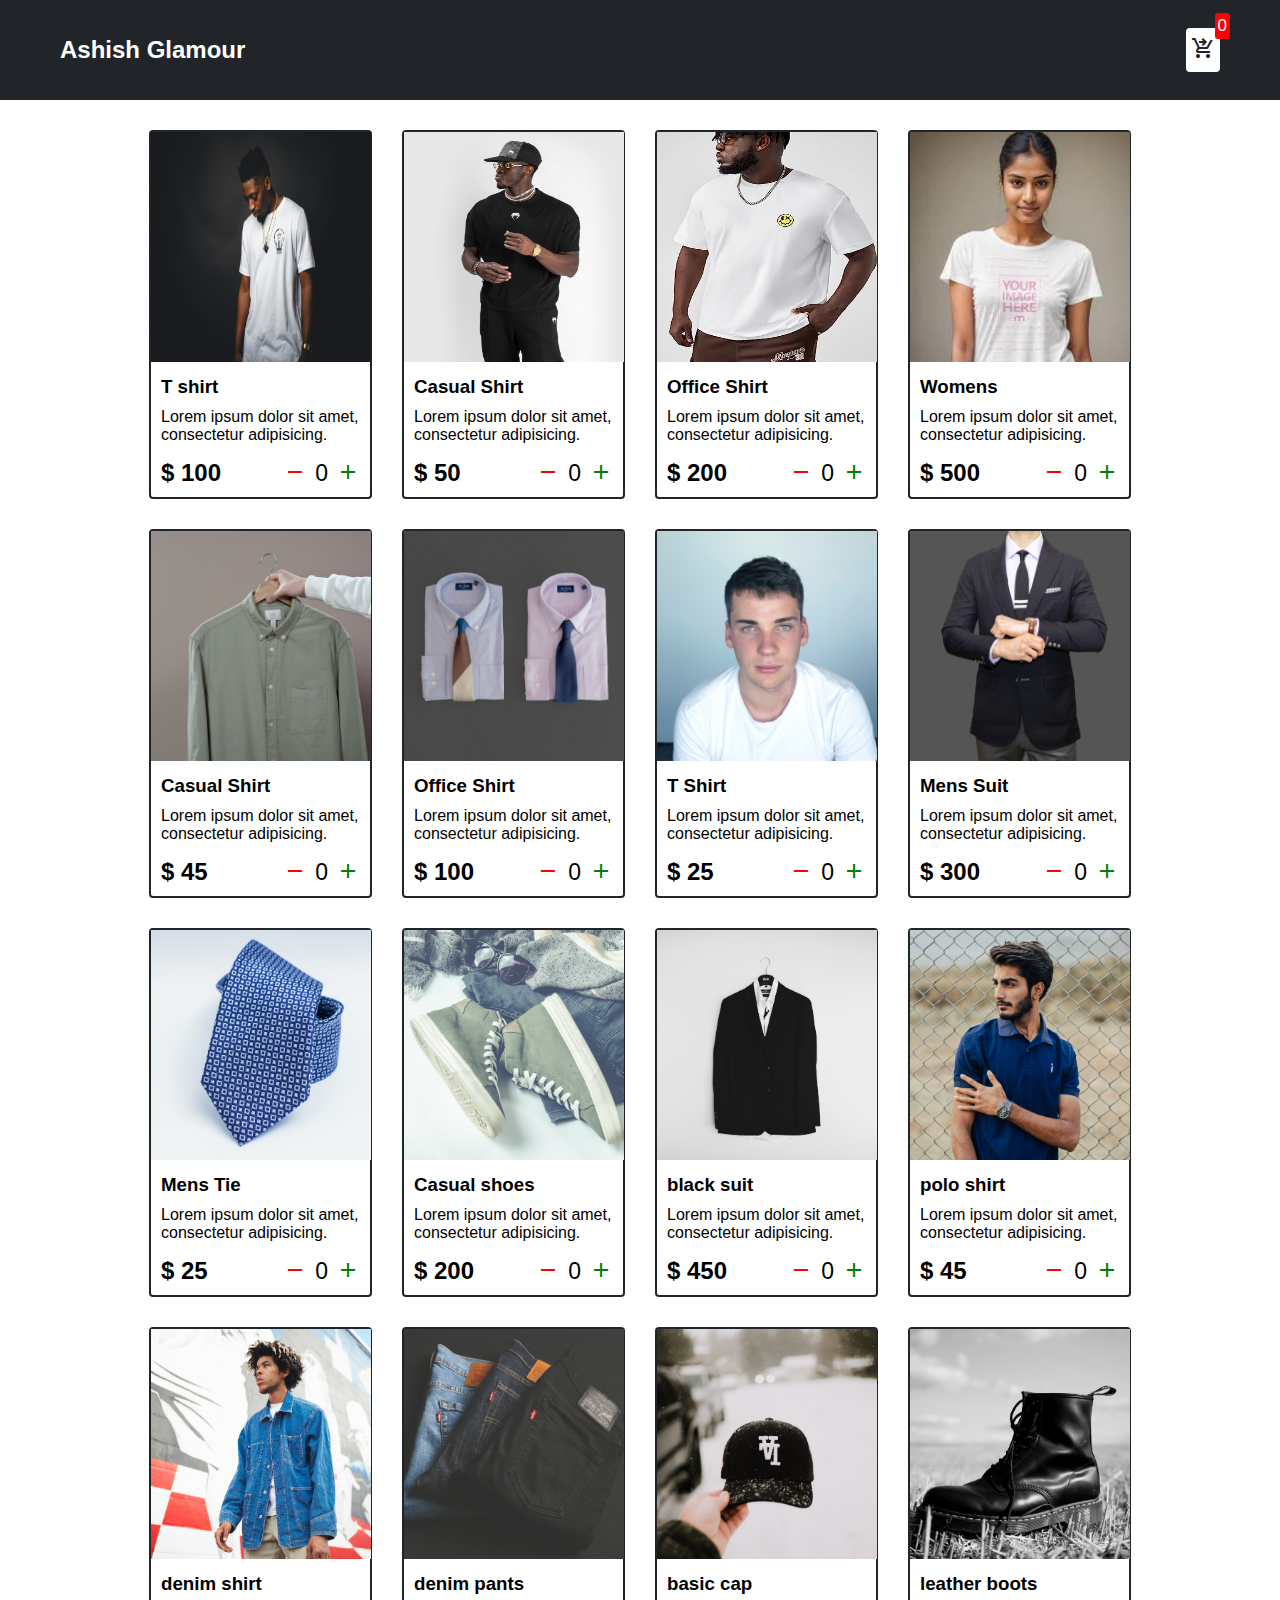
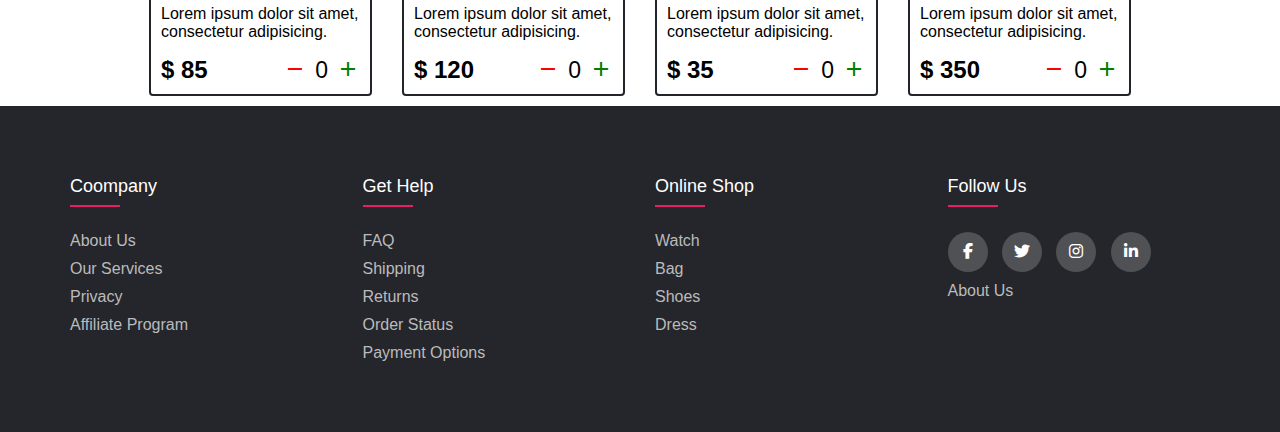
<file: shoping cart/index.html>
<!DOCTYPE html>
<html lang="en">
<head>
    <meta charset="UTF-8">
    <meta name="viewport" content="width=device-width, initial-scale=1.0">
    <title>shoping cart</title>
    <link rel="stylesheet" href="style.css">
    <link rel="stylesheet" href="https://fonts.googleapis.com/css2?family=Material+Symbols+Outlined:opsz,wght,FILL,GRAD@20..48,100..700,0..1,-50..200" />
    <link rel="stylesheet" href="https://fonts.googleapis.com/css2?family=Material+Symbols+Outlined:opsz,wght,FILL,GRAD@20..48,100..700,0..1,-50..200" />
    <link rel="stylesheet" href="https://cdnjs.cloudflare.com/ajax/libs/font-awesome/6.6.0/css/all.min.css">
</head>
<body>
      <div class="navbar">
        <a href="index.html"> <h2>Ashish Glamour</h2></a>
       <a href="cart.html" > <div class="cart"> 
            <span class="material-symbols-outlined">
                shopping_cart_checkout
                </span>
            <div id="cartAmount" class="cartAmount">0</div>    

        </div></a>
       
        
     </div>
    <div class="shop" id="shop">
       
    </div>
    <footer class="footer">
        <div class="container">
            <div class="row">
                <div class="footer-col">
                    <h4>Coompany</h4>
                    <ul>
                        <li><a href="#">About Us</a></li>
                        <li><a href="#">Our Services</a></li>
                        <li><a href="#">Privacy</a></li>
                        <li><a href="#">Affiliate Program</a></li>
                        </ul>
                </div>
                <div class="footer-col">
                    <h4>Get Help</h4>
                    <ul>
                        <li><a href="#">FAQ</a></li>
                        <li><a href="#">Shipping</a></li>
                        <li><a href="#">Returns</a></li>
                        <li><a href="#">Order Status</a></li>
                        <li><a href="#">Payment Options</a></li>
                        </ul>
                </div>
                <div class="footer-col">
                    <h4>Online Shop</h4>
                    <ul>
                        <li><a href="#">Watch</a></li>
                        <li><a href="#">Bag</a></li>
                        <li><a href="#">Shoes</a></li>
                        <li><a href="#">Dress</a></li>
                    </ul>
                </div>
                <div class="footer-col">
                    <h4>Follow Us</h4>
                    <div class="social-links">
                        <a href="#">
                            <i class="fab fa-facebook-f"></i>
                        </a>
                        <a href="#">
                            <i class="fab fa-twitter"></i>
                        </a>
                        <a href="#">
                            <i class="fab fa-instagram"></i>
                        </a>
                        <a href="#">
                            <i class="fab fa-linkedin-in"></i>
                        </a>
                    </div>
                    <ul>
                        <li><a href="#">about us</a></li>
                    </ul>
                </div>
            </div>
        </div>
    </footer>
   
    
    <script src="data.js"></script>
    <script src="app.js"></script>
</body>
</html>
</file>
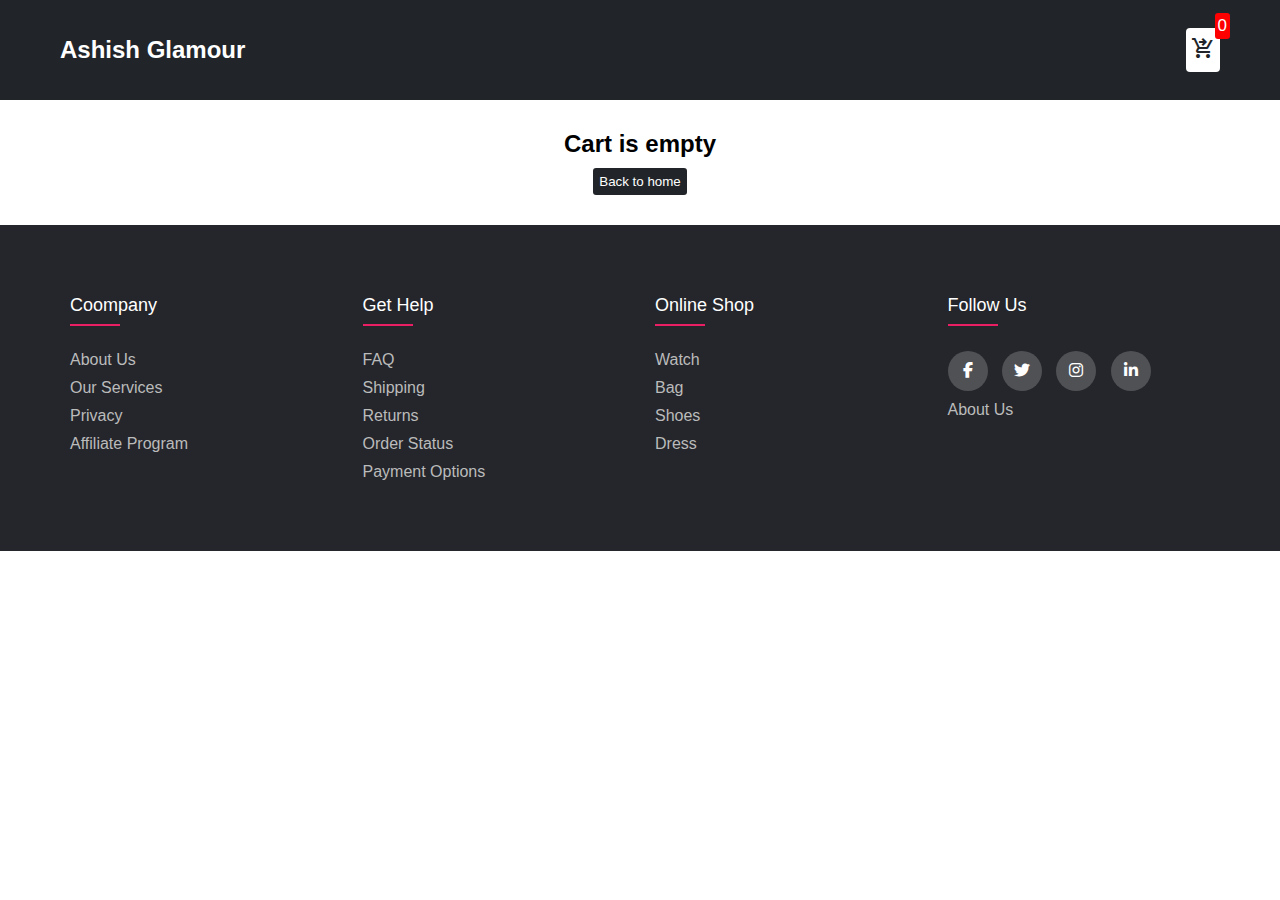
<file: shoping cart/cart.html>
<!DOCTYPE html>
<html lang="en">
<head>
    <meta charset="UTF-8">
    <meta name="viewport" content="width=device-width, initial-scale=1.0">
    <title>Clothing Store</title>
    <link rel="stylesheet" href="style.css">
    <link rel="stylesheet" href="https://fonts.googleapis.com/css2?family=Material+Symbols+Outlined:opsz,wght,FILL,GRAD@20..48,100..700,0..1,-50..200" />
    <link rel="stylesheet" href="https://fonts.googleapis.com/css2?family=Material+Symbols+Outlined:opsz,wght,FILL,GRAD@20..48,100..700,0..1,-50..200" />
    <link rel="stylesheet" href="https://cdnjs.cloudflare.com/ajax/libs/font-awesome/6.6.0/css/all.min.css">
</head>
<body>
    <div class="navbar">
        <a href="index.html"> <h2>Ashish Glamour</h2></a>
       <a href="cart.html" > <div class="cart"> 
            <span class="material-symbols-outlined">
                shopping_cart_checkout
                </span>
            <div id="cartAmount" class="cartAmount">0</div>    

        </div></a>
       
        
     </div>
     <div class="lable" id="lable"></div>
     <div class="ShoppingCart" id="ShoppingCart"></div>
     <footer class="footer">
        <div class="container">
            <div class="row">
                <div class="footer-col">
                    <h4>Coompany</h4>
                    <ul>
                        <li><a href="#">About Us</a></li>
                        <li><a href="#">Our Services</a></li>
                        <li><a href="#">Privacy</a></li>
                        <li><a href="#">Affiliate Program</a></li>
                        </ul>
                </div>
                <div class="footer-col">
                    <h4>Get Help</h4>
                    <ul>
                        <li><a href="#">FAQ</a></li>
                        <li><a href="#">Shipping</a></li>
                        <li><a href="#">Returns</a></li>
                        <li><a href="#">Order Status</a></li>
                        <li><a href="#">Payment Options</a></li>
                        </ul>
                </div>
                <div class="footer-col">
                    <h4>Online Shop</h4>
                    <ul>
                        <li><a href="#">Watch</a></li>
                        <li><a href="#">Bag</a></li>
                        <li><a href="#">Shoes</a></li>
                        <li><a href="#">Dress</a></li>
                    </ul>
                </div>
                <div class="footer-col">
                    <h4>Follow Us</h4>
                    <div class="social-links">
                        <a href="#">
                            <i class="fab fa-facebook-f"></i>
                        </a>
                        <a href="#">
                            <i class="fab fa-twitter"></i>
                        </a>
                        <a href="#">
                            <i class="fab fa-instagram"></i>
                        </a>
                        <a href="#">
                            <i class="fab fa-linkedin-in"></i>
                        </a>
                    </div>
                    <ul>
                        <li><a href="#">about us</a></li>
                    </ul>
                </div>
            </div>
        </div>
    </footer>
    <script src="data.js"></script>
   <script src="cart.js"></script>
</body>
</html>
</file>
<file: shoping cart/style.css>
*{
    margin: 0;
    padding: 0;
    box-sizing: border-box;
}
 
body{
    font-family: sans-serif;
}

.navbar{
   background-color:#212529;
   color: white;
   display: flex;
   flex-direction: row;
   justify-content:space-between;
   height: 100px;
   align-items: center;
   padding: 25px 60px;
   margin-bottom: 30px;
   align-items: center;
}
.cart{
    background-color:white;
    color:#212529;
    border-radius: 4px;
    padding: 5px;
    font-size: 30px;
    position: relative;
}
.cartAmount{
    background-color:red;
    position:absolute;
    color:white;
    top: -15px;
    right: -10px;
    border-radius: 3px;
    padding:  3px;
    font-size: 17px;

}
.shop{
    display: grid;
    grid-template-columns: repeat(4,223px);
    justify-content:center;
    margin: 0px 60px;
    gap: 30px;

}
@media (max-width: 1000px){
    .shop{
    grid-template-columns: repeat(2,223px);
    }
}
    @media (max-width: 500px){
        .shop{
        grid-template-columns: repeat(1,223px);
        }
}
.amount-quantity{
    /* display: flex;
    flex-direction: ; */
    display: flex;
    justify-content: space-between;
    margin-top: 5px;
    align-items: center;
}
.buttons{
    display: flex;
    gap: 8px;
    font-size: 23px;
}
.items{
    border: 2px #212529 solid;
    border-radius: 4px;
   
}
.details{
    display: flex;
    flex-direction: column;
    padding: 10px;
    gap: 10px;
    
}
/* .buttons{
   
} */
.sub{
    color: red;
}
.add{
    color: green;
}
span{
    cursor: pointer;
}
a{
    text-decoration: none;
    color: white;
}
.lable{
    text-align: center;
    margin-bottom: 20px;
}
.HomeBtn,
.removeAll,
.checkout{
    background-color: #212529;
    color: white;
    border: none;
    padding: 6px;
    border-radius: 3px;
    cursor: pointer;
    margin-top: 10px;
}
.checkout{
    background-color: green;
}
.removeAll{
    background-color: red;
}

.ShoppingCart {
    display: grid;
    grid-template-columns: repeat(1, 320px);
    justify-content: center;
    gap: 15px;
  }
  
  /**
  * ! style rules for cart-item
  **/
  
  .cart-item {
    border: 2px solid #212529;
    border-radius: 5px;
    display: flex;
  }
  
  .title-price-x {
    width: 195px;
    display: flex;
    align-items: center;
    justify-content: space-between;
    /* border: 2px solid red; */
  }
  
  .title-price {
    display: flex;
    align-items: center;
    gap: 10px;
  }
  
  .cart-item-price {
    background-color: #212529;
    color: white;
    border-radius: 4px;
    padding: 3px 6px;
  }
  .cross{
    color: red;
    font: bold;
  }
  .footer{
    background-color: #24262b;
    padding: 70px 0;
    margin-top: 10px;
  }
  .container{
    max-width: 1170px;
    
    margin: auto;
  }
  ul{
    list-style: none;
  }
  .row{
    display: flex;
    flex-wrap: wrap;
  }
  .footer-col{
    width: 25%;
    padding: 0 15px;

  }
  .footer-col h4{
    font-size: 18px;
    color: #ffffff;
    text-transform: capitalize;
    margin-bottom: 35px;
    font-weight: 500;
    position: relative;
  }
  .footer-col h4::before{
   content:'';
   position: absolute;
   left: 0;
   bottom: -10px;
   background-color: #e91e63;
   height: 2px;
   box-sizing: border-box;
   width: 50px;
  }
  .footer-col ul li:not(:last-child){
    margin-bottom: 10px;
  }
  .footer-col ul li a{
    font-size: 16px;
    text-transform: capitalize;
    color: #ffffff;
    text-decoration: none;
    font-weight: 300;
    color: #bbbbbb;
    display: block;
    transition: all 0.3s ease;
  }
  .footer-col ul li a:hover{
    color: #ffffff;
    padding-left: 10px;
  }
  .footer-col .social-links a{
    display: inline-block;
    height: 40px;
    width: 40px;
    background-color: rgb(255, 255, 255,0.2);
    margin: 0 10px  10px 0;
    text-align: center;
    line-height: 40px;
    border-radius: 50%;
    color: #ffffff;
    transition: all 0.5s ease;
  }
  .footer-col .social-links a:hover{
    color: #24262b;
    background-color: #fff;
  }
@media(max-width:767px){
    .footer-col{
        width: 50%;
        margin-bottom: 30px;
    }
}
@media(max-width:574px){
    .footer-col{
        width: 100%;

    }
}
</file>
